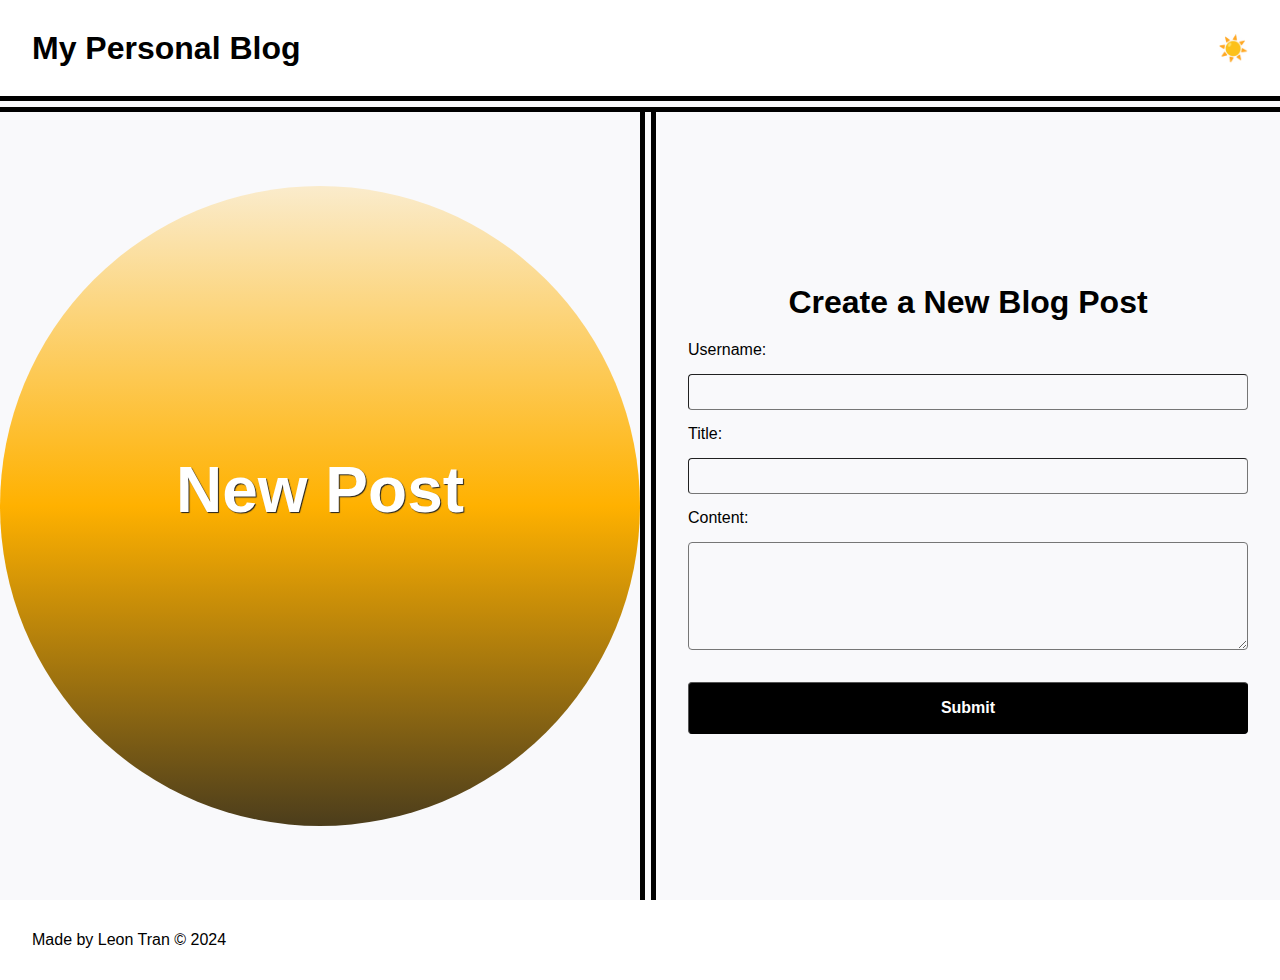
<file: index.html>
<!DOCTYPE html>
<html lang="en">
  <head>
    <meta charset="UTF-8" />
    <meta name="viewport" content="width=device-width, initial-scale=1.0" />
    <meta http-equiv="X-UA-Compatible" content="ie=edge" />
    <title>My First Blog</title>

    <link rel="stylesheet" href="./assets/css/styles.css" />
    <link rel="stylesheet" href="./assets/css/form.css" />

    <script defer src="./assets/js/logic.js" type="text/javascript"></script>
    <script defer src="./assets/js/form.js" type="text/javascript"></script>
  </head>
<body class="light">
  <!-- TODO: Create landing page elements -->
    <header>
        <h1>My Personal Blog</h1>
        <button id="toggle">☀️</button>
    </header>
    <main>
        <aside>
            <h2>New Post</h2>
        </aside>
        <section>
            <form id="post-form">
                <h2>Create a New Blog Post</h2>
                <label for="username">Username:</label>
                <input type="text" id="username" name="username" required>

                <label for="title">Title:</label>
                <input type="text" id="title" name="title" required>

                <label for="content">Content:</label>
                <textarea id="content" name="content" rows="5" required></textarea>

                <input type="submit" value="Submit">
                <div id="error" role="alert"></div>
            </form>
        </section>
    </main>

  <footer>
    <p> Made by Leon Tran &copy; 2024 </p>
  </footer>
</body>
</html>
</file>
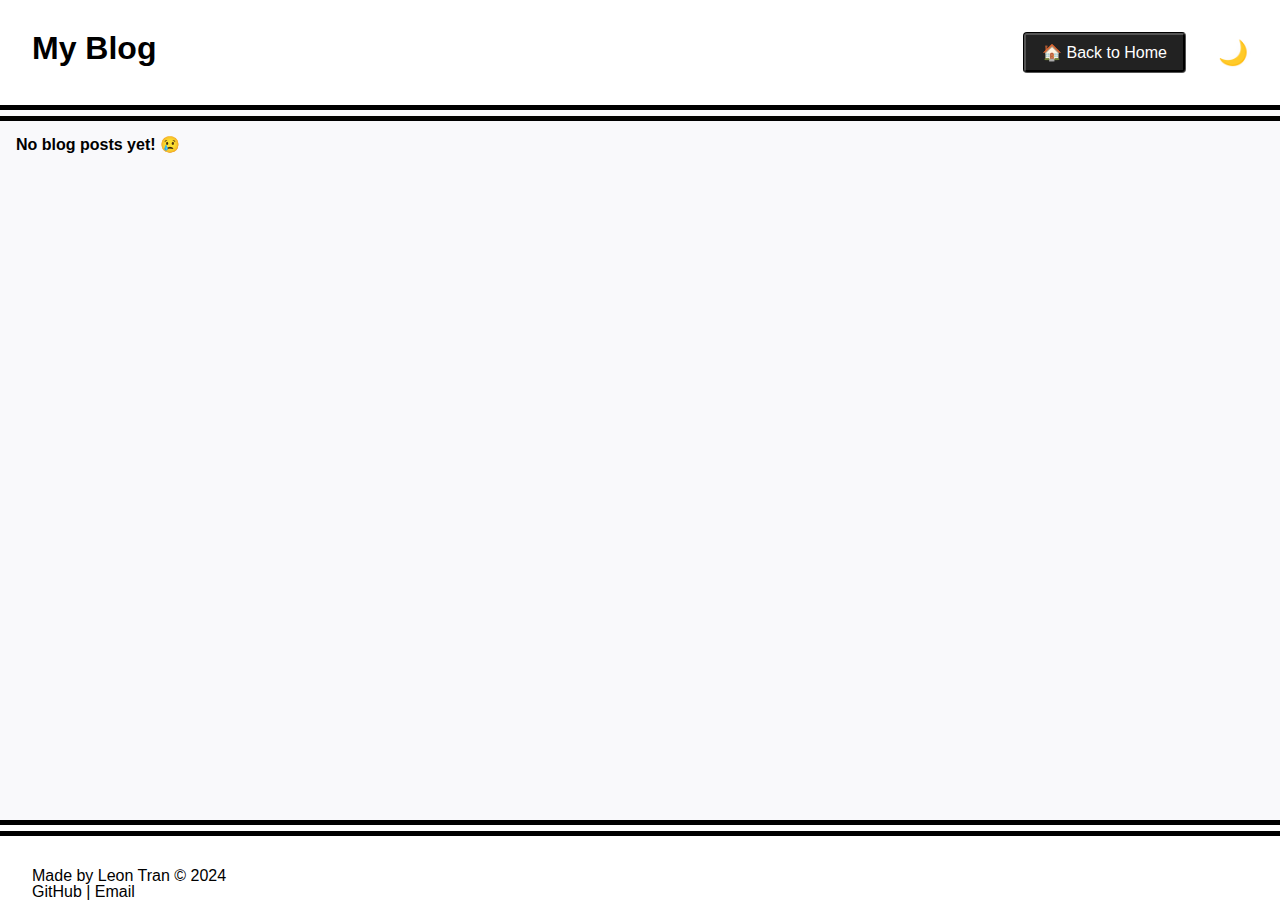
<file: blog.html>
<!DOCTYPE html>
<html lang="en">

<head>
  <meta charset="UTF-8" />
  <meta name="viewport" content="width=device-width, initial-scale=1.0" />
  <meta http-equiv="X-UA-Compatible" content="ie=edge" />
  <title>Leon's Personal Blog</title>

  <link rel="stylesheet" href="./assets/css/styles.css" />
  <link rel="stylesheet" href="./assets/css/blog.css" />

  <script defer src="./assets/js/logic.js" type="text/javascript"></script>
  <script defer src="./assets/js/blog.js" type="text/javascript"></script>
</head>

<body class="light">
  <!--Header-->
  <header>
    <h1>My Blog</h1>
    <div>
        <button id="back">🏠 Back to Home</button>
        <button id="toggle">🌙</button>
    </div>
  </header>
  <main>
    <!-- Blog posts will be dynamically added here by blog.js -->
  </main>
<script>
    document.getElementById('back').addEventListener('click', () => {
        window.location.href = 'index.html';
    });
</script>
  <!--Footer-->
  <footer>
    <p> Made by Leon Tran &copy; 2024 </p>
    <a href="https://github.com/leontran44" target="_blank">GitHub</a> | 
    <a href="mailto:leontran44@gmail.com">Email</a>
  </footer>
</body>

</html>
</file>
<file: assets/css/form.css>
/*
  Form Styles
*/

/*
  Tags
*/
aside {
  background: linear-gradient(
    var(--light-accent), 
    var(--circle-color), 
    var(--dark-accent)
  );
  clip-path: circle(20rem at center);
  display: flex;
  justify-content: center;
  align-items: center;
}

aside, 
section {
  flex: 1 1 50%;
}

aside > h2 {
  font-size: 4rem;
  color: white;
  text-shadow: 1px 1px 1px var(--dark-accent);
}

form {
  display: flex;
  flex-flow: column wrap;
  position: relative;
}

form > *:not(label) {
  margin: 1rem 0;
  padding: 0.5rem;
}

h2 {
  text-align: center;
  font-size: 2rem;
  margin-bottom: 2rem;
}

input[type=submit] {
  padding: 1rem;
  cursor: pointer;
  font-weight: bold;
  font-size: 1rem;
  background-color: var(--dark);
  color: var(--light);
}

input[type=submit]:active {
  box-shadow: 1px 1px 1px 1px rgba(0, 0, 0, .5);
  background-color: var(--dark-accent);
}

input[type=submit]:hover {
  border-style: inset;
  background-color: var(--dark-accent-action);
}

input,
textarea {
  border-radius: 4px;
  border-width: 1px;
  font-size: 1rem;
  background-color: var(--light-accent);
}

section {
  padding: 2rem;
  display: flex;
  align-items: stretch;
  flex-flow: column wrap;
  justify-content: center;
  border-left: double 1rem;
}

/*
  Classes
*/
.dark section {
  border-left: solid .5rem var(--disabled);
}

/*
  IDs
*/
#error {
  color: var(--error);
  opacity: .75;
  position: absolute;
  bottom: -2rem;
}
</file>
<file: assets/css/blog.css>
/*
  Blog Styles
*/

/*
  Tags
*/
a {
  text-decoration: none;
}

article {
  flex: 1 1 50%;
  border: 2px solid;
  border-radius: 4px;
  padding: 1rem;
  position: relative;
}

article blockquote {
  margin: 1rem;
  margin-bottom: 2rem;
  font-style: italic;
}

article h2 {
  text-transform: capitalize;
  border-bottom: thin solid;
}

article p {
  position: absolute;
  left: 1rem;
  bottom: 0.5rem;
  opacity: .75;
}

footer {
  position: fixed;
  inset: 0;
  top: calc(100% - 5rem);
}

li {
  margin: 1rem;
}

main {
  flex-direction: column;
  gap: 1em;
  padding: 1rem;
  height: calc(100vh - 11rem);
  overflow-y: scroll;
  justify-content: flex-start;
}

ul {
  list-style: none;
}

/*
  Classes
*/
.card {
  flex: 1 1 50%;
  border: 2px solid;
  border-radius: 4px;
}

.dark a {
  color: var(--light);
}

.light footer {
  border-top: double 1rem;
}

.light a {
  color: var(--dark);
}

/*
  IDs
*/
#back {
  padding: 0.5rem 1rem;
  border-radius: 4px;
  margin-right: 1rem;
  border: groove black;
  background-color: var(--dark-accent);
  color: var(--light);
}


#back:active {
  box-shadow: 1px 1px 1px 1px rgba(0, 0, 0, .5);
  background-color: var(--dark-accent);
}

#back:hover {
  border-style: inset;
  background-color: var(--dark-accent-action);
}

#love {
  text-align: center;
}
</file>
<file: assets/css/styles.css>
/*
  Resets
*/
*,
*:before,
*:after {
  margin: 0;
  padding: 0;
  box-sizing: border-box;
}

html {
  height: 100%;
}

body {
  min-height: 100%;
  line-height: 1;
  font-family: sans-serif;
}

​h1,
h2,
h3,
h4,
h5,
h6 {
  font-size: 100%;
}

​input,
select,
option,
optgroup,
textarea,
button,
pre,
code {
  font-size: 100%;
  font-family: inherit;
}

​ol,
ul {
  list-style: none;
}

/*
  General Styles
*/
/*
  Universal
*/
:root {
  --light: #fff;
  --light-accent: #f9f9fb;
  --dark: #000;
  --dark-accent: #222;
  --dark-accent-action: #111;
  --action: #563d7c;
  --action-accent: #8570a5;
  --disabled: #aaa;
  --error: #ff0022;
  --circle-color: #ffb100;
}

* {
  transition: background-color ease-in .5s;
}

/*
  Tags
*/
header {
  display: flex;
  flex-flow: row wrap;
  justify-content: space-between;
}

header,
footer {
  padding: 2rem;
}

main {
  height: calc(100vh - 6rem);
  display: flex;
  justify-content: center;
  align-items: stretch;
  border-top: double 1rem;
}

/*
  Classes
*/
.dark header,
.dark footer {
  background-color: var(--dark);
  color: var(--light);
}


.dark main {
  background-color: var(--dark-accent);
  color: var(--light);
  border-top: solid .5rem var(--disabled);
}

.light header,
.light footer {
  background-color: var(--light);
  color: var(--dark);
}

.light main {
  background-color: var(--light-accent);
  color: var(--dark);
}

/*
  IDs
*/
#toggle {
  font-size: 1.52em;
  margin: 0;
  padding: 0;
  background: transparent;
  border: none;
  cursor: pointer;
  text-shadow: 0px 0px .5rem var(--light-accent);
}

header > div {
  display: flex;
  gap: 1rem;
  align-items: center;
}

#back {
  padding: 0.5rem 1rem;
  border-radius: 4px;
  margin-right: 1rem;
  border: groove black;
  background-color: var(--dark-accent);
  color: var(--light);
  cursor: pointer;
}

#back:active {
  box-shadow: 1px 1px 1px 1px rgba(0, 0, 0, .5);
  background-color: var(--dark-accent);
}

#back:hover {
  border-style: inset;
  background-color: var(--dark-accent-action);
}
</file>
